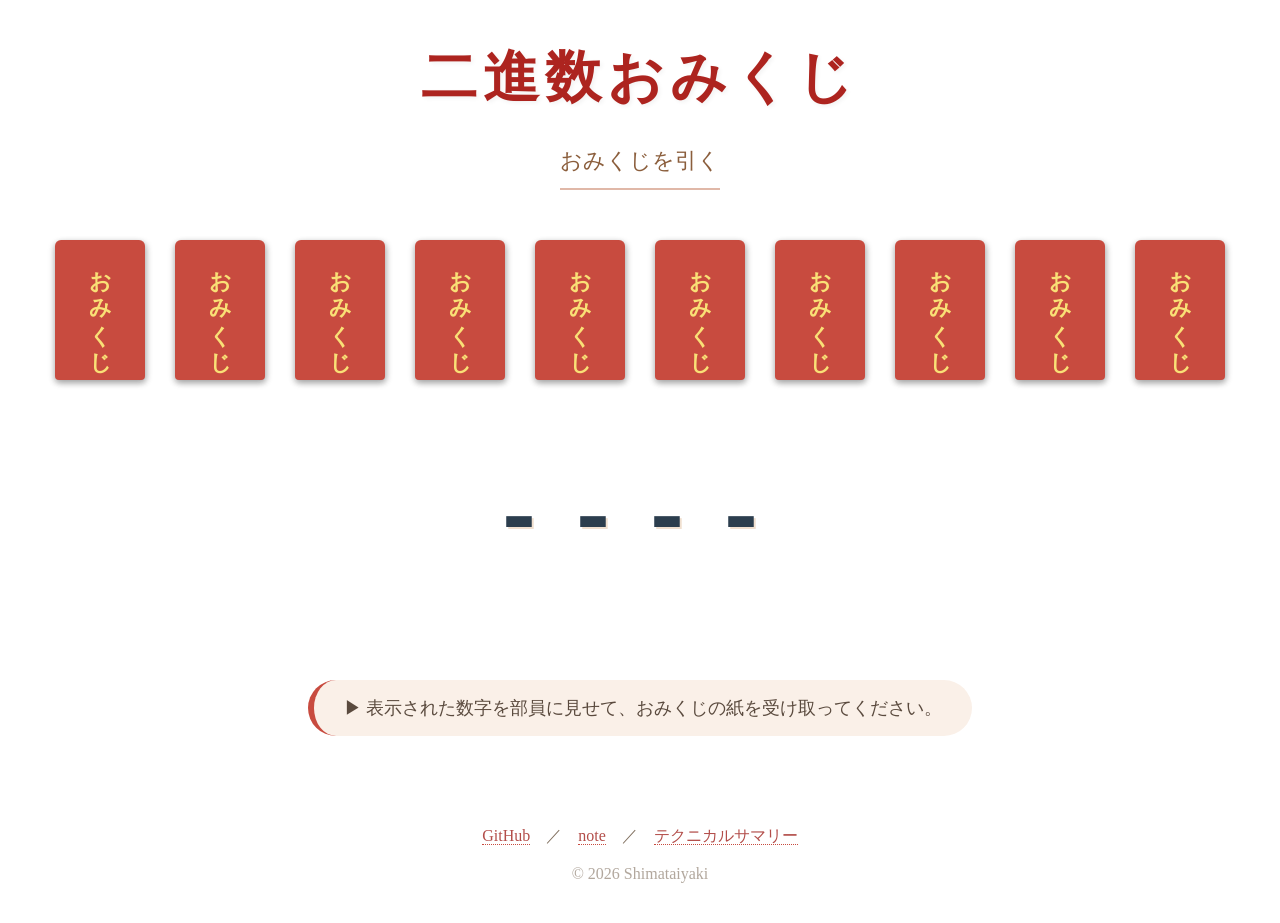
<file: prototype.v3.html>
<!DOCTYPE html>
<html lang="ja">
<head>
    <meta charset="UTF-8">
    <meta name="viewport" content="width=device-width, initial-scale=1.0">
    <title>二進数おみくじ</title> 
    <!--Version3.0(2026.4.12)-->
    <style>
        /* 全体リセット・ベース */
        * {
            margin: 0;
            padding: 0;
            box-sizing: border-box;
        }

        body {
            background: #ffffff;
            font-family: '游明朝', 'Yu Mincho', 'Hiragino Mincho ProN', serif;
            color: #3a2c1f;
            min-height: 100vh;
            display: flex;
            flex-direction: column;
            align-items: center;
            justify-content: center;
            padding: 40px 20px;
        }

        .container {
            max-width: 1400px;
            width: 100%;
            margin: 0 auto;
            display: flex;
            flex-direction: column;
            align-items: center;
        }

        /* ----- ヘッダー ----- */
        .header {
            text-align: center;
            margin-bottom: 20px;
        }

        .header h1 {
            font-size: 56px;
            font-weight: 600;
            color: #ad241f;        /* 朱色系 */
            letter-spacing: 6px;
            writing-mode: horizontal-tb;  /* 横書きでも十分和風 */
            font-family: '游明朝', 'Yu Mincho', serif;
            text-shadow: 2px 2px 4px rgba(0,0,0,0.05);
        }

        /* サブ見出し */
        .subtitle {
            font-size: 22px;
            color: #8b5e3c;
            margin: 10px 0 30px;
            border-bottom: 2px solid #e0b8a8;
            padding-bottom: 12px;
            display: inline-block;
        }

        /* ----- おみくじ札グリッド ----- */
        .cards-grid {
            display: flex;
            flex-wrap: wrap;
            justify-content: center;
            align-items: center;
            gap: 20px 30px;
            margin: 20px 0 50px;
            max-width: 1200px;
        }

        /* 札のスタイル */
        .omikuji-card {
            width: 90px;
            height: 140px;
            background-color: #c84b3f;      /* 朱色 */
            color: #f9e076;                 /* 金色文字 */
            border-radius: 6px 6px 4px 4px;
            box-shadow: 
                2px 2px 6px rgba(0,0,0,0.2),    /* 右下 */
                -2px 2px 6px rgba(0,0,0,0.1),   /* 左下 */
                0px 4px 6px rgba(0,0,0,0.15);   /* 下方向 */
            display: flex;
            align-items: center;
            justify-content: center;
            cursor: pointer;
            transition: transform 0.2s ease, box-shadow 0.2s ease;
            writing-mode: vertical-rl;
            text-orientation: upright;
            font-size: 22px;
            font-weight: 600;
            letter-spacing: 2px;
            font-family: '游明朝', 'Yu Mincho', serif;
            user-select: none;
            /* 上部には影をつけない（三辺のみ） */
        }

        /* ホバーで浮き上がる */
        .omikuji-card:hover {
            transform: translateY(-6px);
            box-shadow: 
                4px 4px 8px rgba(0,0,0,0.25),
                -4px 4px 8px rgba(0,0,0,0.15),
                0px 8px 10px rgba(0,0,0,0.2);
        }

        /* クリック時（待機中など）は見た目を少し変える */
        .omikuji-card.disabled {
            opacity: 0.6;
            pointer-events: none;
            filter: grayscale(0.3);
            transform: translateY(2px);
            box-shadow: 1px 1px 4px rgba(0,0,0,0.2);
        }

        /* ----- 抽選結果表示エリア ----- */
        .result-area {
            text-align: center;
            margin: 20px 0 40px;
            min-height: 160px;
        }

        #binary-display {
            font-family: 'Courier New', monospace;
            font-size: 90px;
            font-weight: bold;
            letter-spacing: 20px;
            color: #2c3e4e;
            margin: 20px 0 10px;
            text-shadow: 2px 2px 0 #f0e0d0;
        }

        .waiting-text {
            font-family: '游明朝', 'Yu Mincho', serif;
            font-size: 28px;
            color: #a75b4f;
            margin: 30px 0;
            letter-spacing: 4px;
        }

        /* 案内文 */
        .guide-text {
            font-size: 18px;
            color: #5a4a3e;
            background: #faf0e8;
            padding: 16px 30px;
            border-radius: 40px;
            margin: 30px 0 50px;
            border-left: 6px solid #c84b3f;
            display: inline-block;
        }

        /* ----- フッター ----- */
        .footer {
            margin-top: 40px;
            text-align: center;
            color: #7f6e5d;
            font-size: 16px;
        }

        .footer a {
            color: #b34e4a;
            text-decoration: none;
            margin: 0 12px;
            font-weight: 500;
            border-bottom: 1px dotted #c84b3f;
        }

        .footer a:hover {
            border-bottom: 1px solid #c84b3f;
        }

        /* レスポンシブ：札サイズ調整 */
        @media (max-width: 800px) {
            .omikuji-card {
                width: 70px;
                height: 110px;
                font-size: 18px;
            }
            .header h1 {
                font-size: 40px;
            }
            #binary-display {
                font-size: 60px;
                letter-spacing: 12px;
            }
        }

        @media (max-width: 500px) {
            .cards-grid {
                gap: 12px;
            }
        }
    </style>
</head>
<body>
<div class="container">
    <!-- ヘッダー -->
    <div class="header">
        <h1>二進数おみくじ</h1>
    </div>

    <!-- 見出し -->
    <div class="subtitle">おみくじを引く</div>

    <!-- おみくじ札 10枚（1列に並べる） -->
    <div class="cards-grid" id="cardsGrid">
        <!-- JavaScriptで10枚生成することも可能だが、静的に記述 -->
    </div>

    <!-- 抽選結果表示スペース -->
    <div class="result-area">
        <div id="binary-display">----</div>
        <div id="waiting-message" class="waiting-text"></div>
    </div>

    <!-- 案内文 -->
    <div class="guide-text">
        ▶ 表示された数字を部員に見せて、おみくじの紙を受け取ってください。
    </div>

    <!-- フッター -->
    <div class="footer">
        <a href="https://github.com/shimataiyaki/Binary-omikuji" target="_blank">GitHub</a> ／
        <a href="https://note.com/shimataiyaki" target="_blank">note</a> ／
        <a href="#" target="_blank">テクニカルサマリー</a>
        <br><br>
        <span style="opacity:0.6;">© 2026 Shimataiyaki</span>
    </div>
</div>

<script>
    (function() {
        "use strict";

        // ----- 設定 -----
        const BINARY_LIST = [
            "0000", "0001", "0010", "0011",
            "0100", "0101", "0110", "0111",
            "1000", "1001", "1010", "1011",
            "1100", "1101", "1110", "1111"
        ];

        const WAIT_TIME = 2500; // 2.5秒
        const CARD_COUNT = 10;   // 10枚表示

        // DOM要素
        const cardsGrid = document.getElementById('cardsGrid');
        const binaryDisplay = document.getElementById('binary-display');
        const waitingMsg = document.getElementById('waiting-message');

        let isDrawing = false;      // 抽選中フラグ
        let timeoutId = null;

        // ----- 札を10枚生成 -----
        function buildCards() {
            cardsGrid.innerHTML = '';
            for (let i = 0; i < CARD_COUNT; i++) {
                const card = document.createElement('div');
                card.className = 'omikuji-card';
                card.textContent = 'おみくじ';
                card.setAttribute('data-index', i);
                card.addEventListener('click', onCardClick);
                cardsGrid.appendChild(card);
            }
        }

        // ----- 札クリック時の処理 -----
        function onCardClick(e) {
            const card = e.currentTarget;
            // 抽選中なら何もしない
            if (isDrawing) return;

            // 抽選開始
            startDrawing(card);
        }

        // ----- 抽選開始 -----
        function startDrawing(clickedCard) {
            isDrawing = true;

            // 全札を無効化（disabledクラス付与）
            const allCards = document.querySelectorAll('.omikuji-card');
            allCards.forEach(card => card.classList.add('disabled'));

            // 表示を待機状態に
            binaryDisplay.textContent = '';
            waitingMsg.textContent = '抽選中・・・';

            // 抽選結果を事前に決定
            const randomIndex = Math.floor(Math.random() * BINARY_LIST.length);
            const selectedBinary = BINARY_LIST[randomIndex];

            // タイマーセット
            timeoutId = setTimeout(() => {
                // 結果を表示
                binaryDisplay.textContent = selectedBinary;
                waitingMsg.textContent = '';   // 「抽選中…」を消す

                // 札を再有効化
                allCards.forEach(card => card.classList.remove('disabled'));
                isDrawing = false;
                timeoutId = null;
            }, WAIT_TIME);
        }

        // ----- 初期表示：二進数は初期値「----」、待機メッセージは空 -----
        function initializeDisplay() {
            binaryDisplay.textContent = '----';
            waitingMsg.textContent = '';
        }

        // ----- フッターのリンク先は適宜差し替えてください -----
        // (必要に応じてURLをセット)
        function setFooterLinks() {
            // GitHub / note / テクニカルサマリー のaタグを取得してhref設定も可能
            // ここでは仮置き
        }

        // 初期化実行
        buildCards();
        initializeDisplay();

        // 念のため、ページアンロード時にタイマーをクリア
        window.addEventListener('beforeunload', function() {
            if (timeoutId) clearTimeout(timeoutId);
        });

    })();
</script>
</body>
</html>
</file>
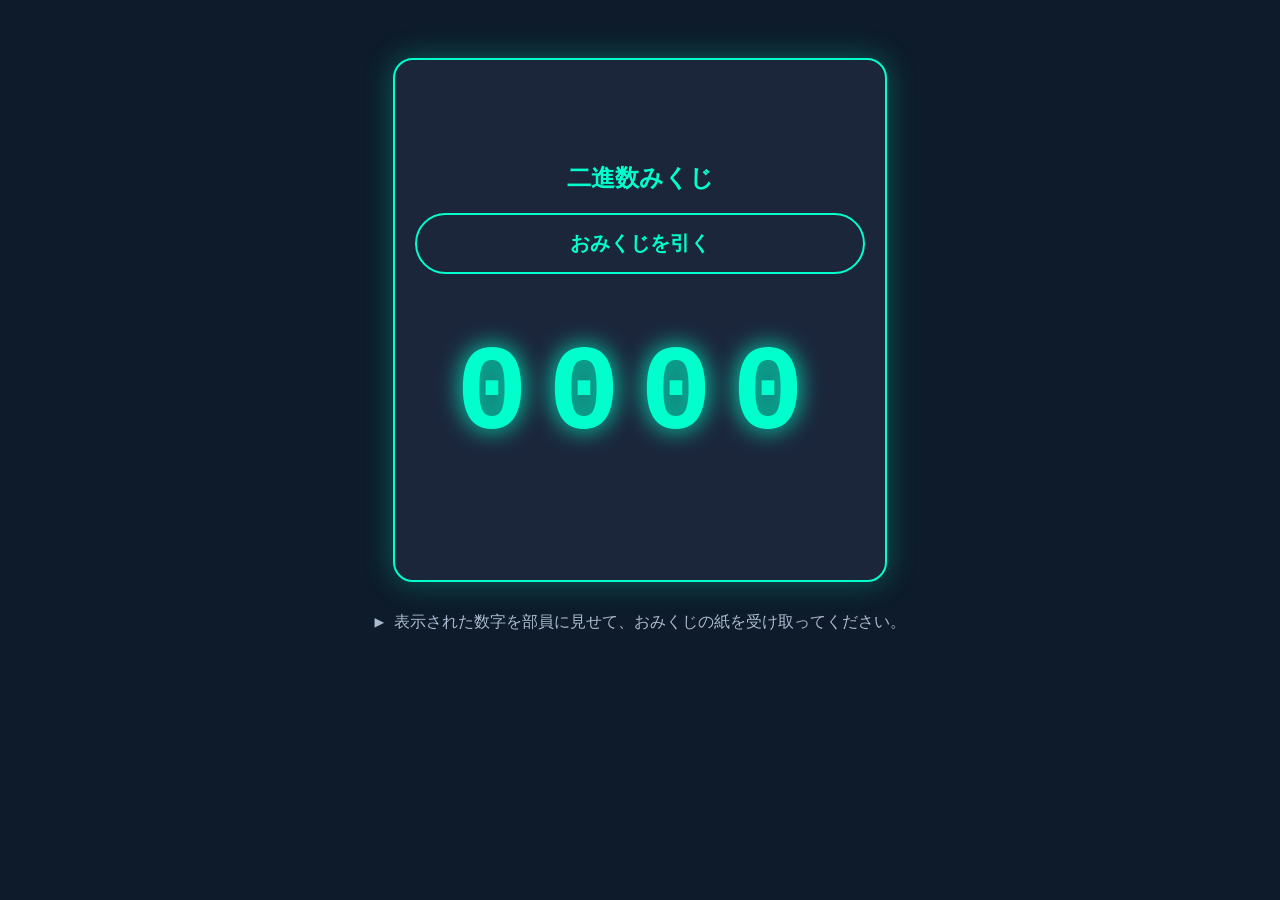
<file: prototype_v2.html>
<!DOCTYPE html>
<html>
<head>
    <meta charset="UTF-8">
    <meta name="viewport" content="width=device-width, initial-scale=1.0">
    <title>二進数おみくじ</title>
     <!--Version2.0(2026.4.10)-->
    <style>
        body {
            font-family: 'Courier New', monospace;
            background: #0d1b2a;
            color: #00ffcc;
            text-align: center;
            padding: 20px;
        }
        .box {
            border: 2px solid #00ffcc;
            border-radius: 20px;
            padding: 60px 20px; /* 縦方向を少し広げて数字を中央に */
            max-width: 450px;
            margin: 30px auto;
            background: #1b263b;
            box-shadow: 0 0 30px rgba(0,255,204,0.3);
            min-height: 400px;
            display: flex;
            flex-direction: column;
            justify-content: center;
        }
        #binary {
            font-size: 120px;
            font-weight: bold;
            letter-spacing: 20px;
            margin: 30px 0;
            text-shadow: 0 0 25px #00ffcc;
            line-height: 1.2;
        }
        /* 抽選中は文字サイズを小さく */
        .waiting {
            font-size: 40px !important;
            letter-spacing: 5px !important;
        }
        button {
            background: transparent;
            color: #00ffcc;
            border: 2px solid #00ffcc;
            padding: 15px 40px;
            font-size: 20px;
            border-radius: 50px;
            cursor: pointer;
            font-family: inherit;
            font-weight: bold;
            transition: 0.3s;
            margin-bottom: 20px;
        }
        button:hover {
            background: #00ffcc;
            color: #0d1b2a;
            box-shadow: 0 0 20px #00ffcc;
        }
        button:disabled {
            opacity: 0.5;
            cursor: not-allowed;
            box-shadow: none;
        }
        .instruction {
            margin-top: 30px;
            font-size: 16px;
            color: #aabacf;
        }
        /* ドットアニメーション */
        .loading-dots:after {
            content: '・';
            animation: dots 1.5s steps(5, end) infinite;
        }
        @keyframes dots {
            0%, 20% { content: '・'; }
            40% { content: '・・'; }
            60% { content: '・・・'; }
            80%, 100% { content: ''; }
        }
    </style>
</head>
<body>
    <div class="box">
        <h2>二進数みくじ </h2>
        <button id="drawButton" onclick="drawFortune()">おみくじを引く</button>
        <div id="binary">0000</div>
    </div>
    <div class="instruction">
        ▶ 表示された数字を部員に見せて、おみくじの紙を受け取ってください。
    </div>

    <script>
        // 二進数のみの配列
        const binaryList = [
            "0000", "0001", "0010", "0011",
            "0100", "0101", "0110", "0111",
            "1000", "1001", "1010", "1011",
            "1100", "1101", "1110", "1111"
        ];

        const WAIT_TIME = 2500; // 2.5秒

        function drawFortune() {
            const button = document.getElementById('drawButton');
            const binaryEl = document.getElementById('binary');

            button.disabled = true;

            // 待機中表示：文字を小さくして「抽選中」＋ドットアニメーション
            binaryEl.classList.add('waiting');
            binaryEl.innerHTML = '抽選中<span class="loading-dots"></span>';

            // 抽選結果を事前に決定
            const randomIndex = Math.floor(Math.random() * binaryList.length);
            const selectedBinary = binaryList[randomIndex];

            setTimeout(() => {
                // 待機表示を解除し、二進数を表示
                binaryEl.classList.remove('waiting');
                binaryEl.innerText = selectedBinary;
                button.disabled = false;
            }, WAIT_TIME);
        }
    </script>
</body>
</html>
</file>
